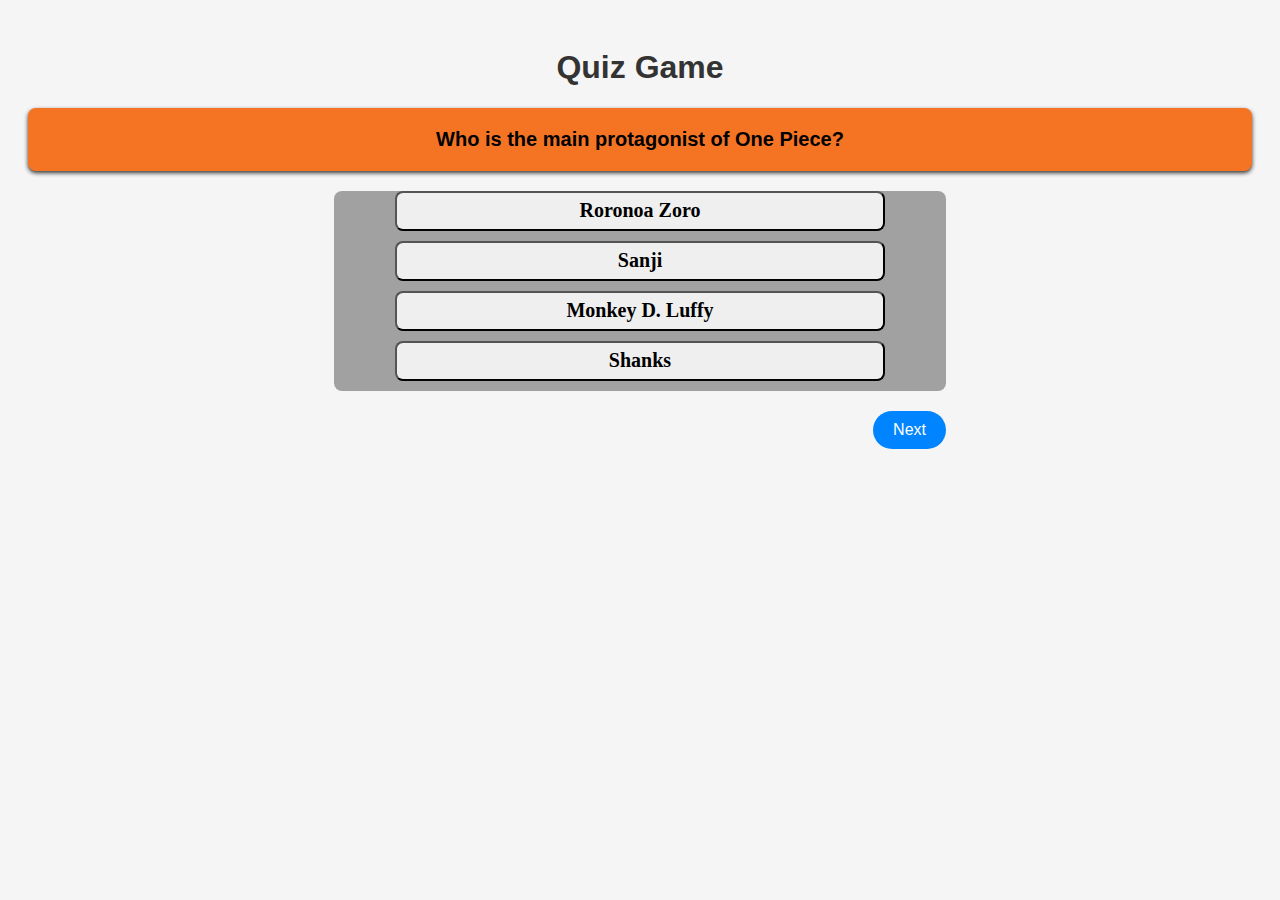
<file: Assigment02/index.html>
<!DOCTYPE html>
<html>
  
<head>
  <title>Quiz Game</title>
  <link rel="stylesheet" href="style.css" />
</head>

<body>
  <h1>Quiz Game</h1>
  <div id="question"></div>
  <div id="options"></div>
  <div id="score"></div>
  <div id="btn">
    <button id="next">Next</button>
  </div>
  
  <script src="quiz.js"></script>
</body>

</html>
</file>
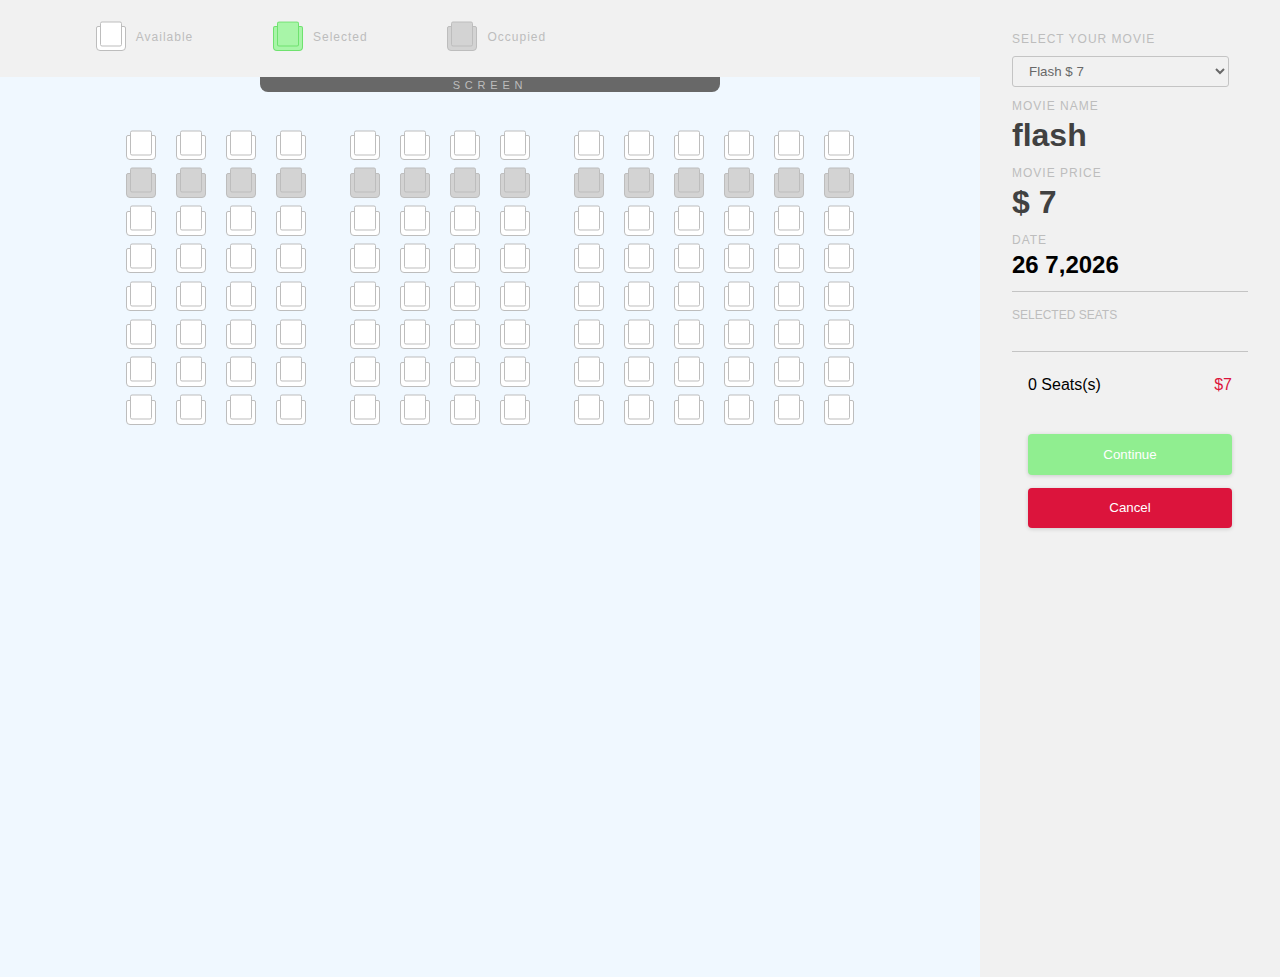
<file: Assigment03/inddex.html>
<html>
  <head>
    <link rel="stylesheet" href="index.css" />
  </head>
  <body>
    <section id="section">
      <div class="container">
        <!-- leftCont -->
        <div class="leftCont">
          <div class="leftMainCont">
            <div class="legendContainer">
              <ul>
                <li>
                  <div class="seat legend"></div>
                  <small>Available</small>
                </li>
                <li>
                  <div class="seat legend selected"></div>
                  <small>Selected</small>
                </li>
                <li>
                  <div class="seat legend occupied"></div>
                  <small>Occupied</small>
                </li>
              </ul>
            </div>
            <!-- seat Container -->
            <div class="mainSeatCont">
              <div class="screen">
                <small>SCREEN</small>
              </div>
              <div class="seatCont" id="seatCont">
                <div class="seatRowCont1 seatRowCont">
                  <div class="row">
                    <div class="seat"></div>
                    <div class="seat occupied"></div>
                    <div class="seat"></div>
                    <div class="seat"></div>
                    <div class="seat"></div>
                    <div class="seat"></div>
                    <div class="seat"></div>
                    <div class="seat"></div>
                  </div>
                   <div class="row">
                    <div class="seat"></div>
                    <div class="seat occupied"></div>
                    <div class="seat"></div>
                    <div class="seat"></div>
                    <div class="seat"></div>
                    <div class="seat"></div>
                    <div class="seat"></div>
                    <div class="seat"></div>
                  </div>
                   <div class="row">
                    <div class="seat"></div>
                    <div class="seat occupied"></div>
                    <div class="seat"></div>
                    <div class="seat"></div>
                    <div class="seat"></div>
                    <div class="seat"></div>
                    <div class="seat"></div>
                    <div class="seat"></div>
                  </div>
                  <div class="row">
                    <div class="seat"></div>
                    <div class="seat occupied"></div>
                    <div class="seat"></div>
                    <div class="seat"></div>
                    <div class="seat"></div>
                    <div class="seat"></div>
                    <div class="seat"></div>
                    <div class="seat"></div>
                  </div>
                </div>
                <div class="seatRowCont2 seatRowCont">
                  <div class="row">
                    <div class="seat"></div>
                    <div class="seat occupied"></div>
                    <div class="seat"></div>
                    <div class="seat"></div>
                    <div class="seat"></div>
                    <div class="seat"></div>
                    <div class="seat"></div>
                    <div class="seat"></div>
                  </div>
                  <div class="row">
                    <div class="seat"></div>
                    <div class="seat occupied"></div>
                    <div class="seat"></div>
                    <div class="seat"></div>
                    <div class="seat"></div>
                    <div class="seat"></div>
                    <div class="seat"></div>
                    <div class="seat"></div>
                  </div>
                  <div class="row">
                    <div class="seat"></div>
                    <div class="seat occupied"></div>
                    <div class="seat"></div>
                    <div class="seat"></div>
                    <div class="seat"></div>
                    <div class="seat"></div>
                    <div class="seat"></div>
                    <div class="seat"></div>
                  </div>
                  <div class="row">
                    <div class="seat"></div>
                    <div class="seat occupied"></div>
                    <div class="seat"></div>
                    <div class="seat"></div>
                    <div class="seat"></div>
                    <div class="seat"></div>
                    <div class="seat"></div>
                    <div class="seat"></div>
                  </div>
                </div>
                <div class="seatRowCont3 seatRowCont">
                  <div class="row">
                    <div class="seat"></div>
                    <div class="seat occupied"></div>
                    <div class="seat"></div>
                    <div class="seat"></div>
                    <div class="seat"></div>
                    <div class="seat"></div>
                    <div class="seat"></div>
                    <div class="seat"></div>
                  </div>
                  <div class="row">
                    <div class="seat"></div>
                    <div class="seat occupied"></div>
                    <div class="seat"></div>
                    <div class="seat"></div>
                    <div class="seat"></div>
                    <div class="seat"></div>
                    <div class="seat"></div>
                    <div class="seat"></div>
                  </div>
                   <div class="row">
                    <div class="seat"></div>
                    <div class="seat occupied"></div>
                    <div class="seat"></div>
                    <div class="seat"></div>
                    <div class="seat"></div>
                    <div class="seat"></div>
                    <div class="seat"></div>
                    <div class="seat"></div>
                  </div>
                   <div class="row">
                    <div class="seat"></div>
                    <div class="seat occupied"></div>
                    <div class="seat"></div>
                    <div class="seat"></div>
                    <div class="seat"></div>
                    <div class="seat"></div>
                    <div class="seat"></div>
                    <div class="seat"></div>
                  </div>
                   <div class="row">
                    <div class="seat"></div>
                    <div class="seat occupied"></div>
                    <div class="seat"></div>
                    <div class="seat"></div>
                    <div class="seat"></div>
                    <div class="seat"></div>
                    <div class="seat"></div>
                    <div class="seat"></div>
                  </div>
                   <div class="row">
                    <div class="seat"></div>
                    <div class="seat occupied"></div>
                    <div class="seat"></div>
                    <div class="seat"></div>
                    <div class="seat"></div>
                    <div class="seat"></div>
                    <div class="seat"></div>
                    <div class="seat"></div>
                  </div>
                </div>
              </div>
            </div>
          </div>
        </div>
        <!-- Right Cont -->
        <div class="rightCont">
          <div class="confirmCont">
            <div class="rightTopCont">
              <!-- moviename -->

              <div class="movieInfo">
                <div class="selectMovie">
                  <label>
                    <p>Select Your Movie</p>
                    <select id="selectMovie">
                     
                    </select>
                  </label>
                </div>
                <div class="movieName">
                  <p>MOVIE NAME</p>
                  <h1 id="movieName">flash</h1>
                </div>
                <div class="moviePrice">
                  <p>MOVIE PRICE</p>
                  <h1 id="moviePrice">$ 7</h1>
                </div>
                <div class="dateCont">
                  <p>Date</p>
                  <h2 class="date">22 June,2023</h2>
                </div>
              </div>
            </div>
            <div class="rightBottomCont">
              <div class="selectedSeatCont">
                <p>SELECTED SEATS</p>
                <div class="selectedSeatsHolder" id="selectedSeatsHolder">
                 
                </div>
              </div>
              <!-- Seat number and price -->

              <div class="numberOfSeatsCont">
                <div class="numberOfSeatEl">
                  <p><span id="numberOfSeat">0</span> Seats(s)</p>
                </div>
                <div class="priceCont">
                  <p id="totalPrice">$ 0</p>
                </div>
              </div>
              <!-- button Cont -->

              <div class="buttonCont">
                <div class="cancelBtn">
                  <button id="cancelBtn">Cancel</button>
                </div>
                <div class="proceedBtnEl">
                  <button id="proceedBtn">Continue</button>
                </div>
              </div>
            </div>
          </div>
        </div>
      </div>
    </section>
    <script src="style.js"></script>
  </body>
</html>
</file>
<file: Assigment02/style.css>
body {
    font-family: Arial, sans-serif;
    background-color: #f5f5f5;
    padding: 20px;
  }
  
  h1 {
    text-align: center;
    color: #333;
  }
  
  #question {
    background-color: #f57424;
    color: black;
    border-radius: 8px;
    padding: 20px;
    margin-bottom: 20px;
    text-align: center;
    font-size: 20px;
    font-weight: 600;
    box-shadow: 0 2px 4px rgba(3, 3, 3, 0.8);
  }
  
  #options {
    display: flex;
    background-color: #a1a1a1;
    width: 50%;
    border-radius: 8px;
    flex-direction: column;
    margin: auto;
    margin-bottom: 20px;
  }
  
  #options button {
    display: block;
    width: 80%;
    height: 40px;
    cursor: pointer;
    margin: auto;
    margin-bottom: 10px;
    font-family: "Times New Roman", Times, serif;
    font-size: 20px;
    font-weight: bold;
    border-radius: 8px;
  }
  
  #options button:hover {
    background-color: #f57424;
  }
  
  #btn {
    display: flex;
    width: 50%;
    margin: auto;
    justify-content: flex-end;
  }
  
  #next {
    display: inline-block;
    background-color: #0084ff;
    color: #fff;
    border: none;
    border-radius: 20px;
    padding: 10px 20px;
    font-size: 16px;
    cursor: pointer;
  }
  
  #next:hover {
    background-color: #0060c0;
  }
  
  #score {
    text-align: center;
    font-size: 20px;
    font-weight: bold;
    color: #333;
  }
</file>
<file: Assigment03/index.css>
* {
    padding: 0%;
    margin: 0%;
    box-sizing: border-box;
    font-family: sans-serif;
  }
  .leftCont {
    width: 100%;
    background-color: aliceblue;
  }
  
  .leftMainCont {
    width: 100%;
  }
  body {
    background-color: #f1f1f1;
  }
  .container .legendContainer {
    background-color: #f1f1f1;
    display: flex;
    padding: 1rem;
    width: 100%;
  }
  
  .container .legendContainer ul {
    width: 100%;
    display: flex;
    align-items: center;
    justify-content: space-evenly;
    list-style: none;
    max-width: 600px;
    margin: 0 auto;
    user-select: none;
  }
  .container .legendContainer ul li {
    display: flex;
    align-items: center;
    justify-content: center;
  }
  .container .legendContainer ul li small {
    color: #bdbdbd;
    font-size: 12px;
    letter-spacing: 1px;
    margin-bottom: 4px;
  }
  
  .container .leftMainCont .seat {
    height: 25px;
    width: 30px;
    border: 1px solid #bdbdbd;
    border-radius: 2px 2px 4px 4px;
    margin: 10px;
    margin-bottom: 0.8rem;
    position: relative;
    cursor: pointer;
    background-color: #fff;
    transition: 0.3s ease background-color;
  }
  .container .leftMainCont .seat::after {
    content: "";
    height: 23px;
    width: 20px;
    border: 1px solid #bdbdbd;
    position: absolute;
    left: 50%;
    top: 29%;
    transform: translate(-50%, -50%);
    background-color: #fff;
    border-radius: 2px 2px;
    transition: 0.3s ease background-color;
  }
  
  .container .leftMainCont .seat:hover,
  .container .leftMainCont .seat:hover::after {
    background-color: #e6e6e6;
  }
  
  .container .legendContainer .seat {
    cursor: default;
    margin-bottom: 10px;
  }
  .container .legendContainer .seat:hover,
  .container .legendContainer .seat:hover::after {
    background-color: #fff;
  }
  .container .leftMainCont .seat.occupied,
  .container .leftMainCont .seat.occupied::after {
    background-color: lightgray;
  }
  .container .leftMainCont .seat.selected,
  .container .leftMainCont .seat.selected::after {
    background-color: rgb(168, 245, 168);
    border-color: rgba(0, 190, 0, 0.336);
  }
  
  .container .mainSeatCont {
    background-color: aliceblue;
    height: 100%;
    padding: 3rem 1rem;
    position: relative;
    min-width: 100%;
    overflow-x: auto;
    margin: 0% auto;
  }
  
  .container .mainSeatCont .seatCont {
    display: flex;
    align-items: center;
    justify-content: center;
  }
  .container .mainSeatCont .seatCont .seatRowCont {
    display: flex;
  }
  .container .mainSeatCont .seatCont .seatRowCont2 {
    margin: 0 1.5rem;
  }
  .container .leftMainCont .screen {
    height: 15px;
    width: 65%;
    background-color: #686868;
    position: absolute;
    top: 0;
    left: 50%;
    transform: translateX(-50%);
    display: flex;
    align-items: center;
    justify-content: center;
    border-radius: 0 0 8px 8px;
    max-width: 460px;
    user-select: none;
    margin: 0 auto;
  }
  .container .leftMainCont .screen small {
    color: #bdbdbd;
    font-size: 11px;
    letter-spacing: 0.3rem;
  }
  /*  */
  .container .confirmCont {
    background-color: #f1f1f1;
    display: flex;
    flex-direction: column;
    padding: 2rem;
  }
  .container .confirmCont .rightTopCont {
    display: flex;
    flex-direction: column;
    justify-content: flex-start;
    align-items: flex-start;
    border-bottom: 1px solid #c4c4c4;
  }
  .container .confirmCont .movieInfo div {
    margin-bottom: 0.8rem;
  }
  .container .confirmCont .movieInfo p {
    color: #bdbdbd;
    text-transform: uppercase;
    letter-spacing: 1px;
    font-size: 12px;
    margin-bottom: 0.2rem;
  }
  .container .confirmCont .movieInfo .dateOn {
    color: #414141;
    font-size: 14px;
    margin-top: 0.4rem;
  }
  .container .confirmCont .selectMovie select {
    padding: 0.375rem 0.75rem;
    border: 1px solid #c4c4c4;
    outline: none;
    border-radius: 3px;
    color: #686868;
    font-family: inherit;
    margin-top: 0.4rem;
    background-color: transparent;
  }
  .container .confirmCont .movieInfo h1 {
    color: #414141;
    margin-top: 0.2rem;
  }
  
  .container .confirmCont .rightBottomCont .selectedSeatCont {
    border-bottom: 1px solid #c4c4c4;
    padding: 1rem 0;
  }
  .container .confirmCont .rightBottomCont .selectedSeatCont p {
    font-size: 12px;
    color: #bdbdbd;
  }
  .container .rightBottomCont .noSelected {
    text-align: center;
    color: crimson;
    position: absolute;
    top: 50%;
    left: 50%;
    transform: translate(-50%, -50%);
    font-size: 12px;
    color: #bdbdbd;
    text-transform: uppercase;
    width: 200px;
  }
  .container .confirmCont .rightBottomCont .selectedSeatCont .selectedSeat {
    border: 1px solid lightgreen;
    color: lightgreen;
    padding: 0.375rem 1.8rem;
    border-radius: 3px;
    user-select: none;
    min-width: 77.3px;
    max-width: 77.3px;
    display: flex;
    align-items: center;
    justify-content: center;
    float: left;
  }
  .container .confirmCont .rightBottomCont .selectedSeatCont .selectedSeat:hover {
    background-color: rgba(144, 238, 144, 0.151);
    transition: 0.3s ease background-color;
  }
  .container
    .confirmCont
    .rightBottomCont
    .selectedSeatCont
    .selectedSeatsHolder {
    display: grid;
    grid-template-columns: repeat(auto-fit, minmax(67.3px, 67px));
    grid-column-gap: 1rem;
    grid-row-gap: 0.5rem;
    margin-top: 0.8rem;
    grid-auto-columns: auto;
    position: relative;
  }
  .container .confirmCont .rightBottomCont .numberOfSeatsCont {
    display: flex;
    justify-content: space-between;
    width: 100%;
    align-items: center;
    padding: 1.5rem 1rem;
    user-select: none;
  }
  .container .confirmCont .rightBottomCont .numberOfSeatsCont .numberOfSeat p {
    color: #414141;
    font-size: 13px;
  }
  .container .confirmCont .rightBottomCont .numberOfSeatsCont .priceCont {
    color: crimson;
  }
  .container .confirmCont .rightBottomCont .buttonCont {
    display: flex;
    justify-content: space-between;
    padding: 1rem;
  }
  .container .confirmCont .rightBottomCont .buttonCont button {
    padding: 0.75rem 2rem;
    cursor: pointer;
    border: none;
    outline: none;
    background-color: transparent;
    color: #fff;
    border-radius: 4px;
  }
  .container .confirmCont .rightBottomCont .buttonCont .cancelBtn button {
    background-color: crimson;
    box-shadow: rgba(0, 0, 0, 0.16) 0px 1px 4px;
  }
  .container .confirmCont .rightBottomCont .buttonCont .cancelBtn button:hover {
    background-color: rgb(204, 0, 41);
    transition: 0.3s ease background-color;
  }
  .container .confirmCont .rightBottomCont .buttonCont .proceedBtnEl button {
    background-color: lightgreen;
    box-shadow: rgba(0, 0, 0, 0.16) 0px 1px 4px;
    transition: 0.3s ease background-color;
  }
  .container
    .confirmCont
    .rightBottomCont
    .buttonCont
    .proceedBtnEl
    button:hover {
    background-color: rgba(84, 216, 84, 0.808);
  }
  
  /* Success Modal */
  body.modal-active {
    overflow: hidden;
    padding-right: 17px;
  }
  .overlay {
    position: fixed;
    height: 100vh;
    width: 100%;
    background-color: #000;
    top: 0%;
    left: 0%;
    opacity: 0.3;
    display: none;
  }
  body.modal-active .overlay {
    display: block;
  }
  
  .successModal {
    width: 80%;
    max-width: 450px;
    background-color: #fff;
    position: fixed;
    top: 50%;
    display: flex;
    align-items: center;
    justify-content: center;
    flex-direction: column;
    border-radius: 0.4rem;
    box-shadow: rgba(99, 99, 99, 0.2) 0px 2px 8px 0px;
    padding: 1rem;
    left: 50%;
    transform: translate(-50%, -50%);
    text-align: center;
    background-image: url(https://github.com/Dinesh1042/Vanilla-JavaScript-Projects/blob/main/Movie%20Booking/asset/c1.png?raw=true);
    background-size: 140%;
    background-position: top center;
    user-select: none;
    z-index: 11;
    animation: 1s ease modalAnimation;
  }
  .successModal .modalTop {
    padding: 1rem;
  }
  .successModal .modalTop img {
    width: 100px;
  }
  .successModal .modalCenter {
    padding: 0.5rem 2.5rem;
  }
  .successModal .modalCenter h1 {
    color: #414141;
  }
  .successModal .modalCenter p {
    color: #686868;
    margin-top: 0.5rem;
  }
  .successModal .modalBottom {
    margin-top: 1rem;
  }
  .successModal .modalBottom button {
    background-color: lightgreen;
    border: none;
    outline: none;
    padding: 0.75rem 1.3rem;
    border-radius: 0.2rem;
    cursor: pointer;
    color: #fff;
    box-shadow: rgba(0, 0, 0, 0.16) 0px 1px 4px;
    transition: 0.3s ease background-color;
  }
  .successModal .modalBottom button:hover {
    background-color: rgba(84, 216, 84, 0.808);
  }
  /* Desktop */
  .box{
    width: 50px;
    height: 30px;
    display: flex;
    align-items: center;
    justify-content: center;
    border:  2px solid  rgba(84, 216, 84, 0.808);
  }
  @media (min-width: 800px) {
    .container {
      display: flex;
    }
    .container .confirmCont {
      min-width: 300px;
      max-width: 300px;
      float: right;
      padding: 2rem;
      min-height: 100vh;
    }
    .container .legendContainer {
      justify-content: start;
      align-items: flex-start;
    }
    .container .legendContainer ul {
      margin: unset;
    }
    .container .confirmCont .rightBottomCont .buttonCont {
      flex-direction: column-reverse;
    }
    .container .confirmCont .rightBottomCont .buttonCont button {
      width: 100%;
      padding: 0.8rem 0.75rem;
      margin-bottom: 0.8rem;
    }
  }
</file>
